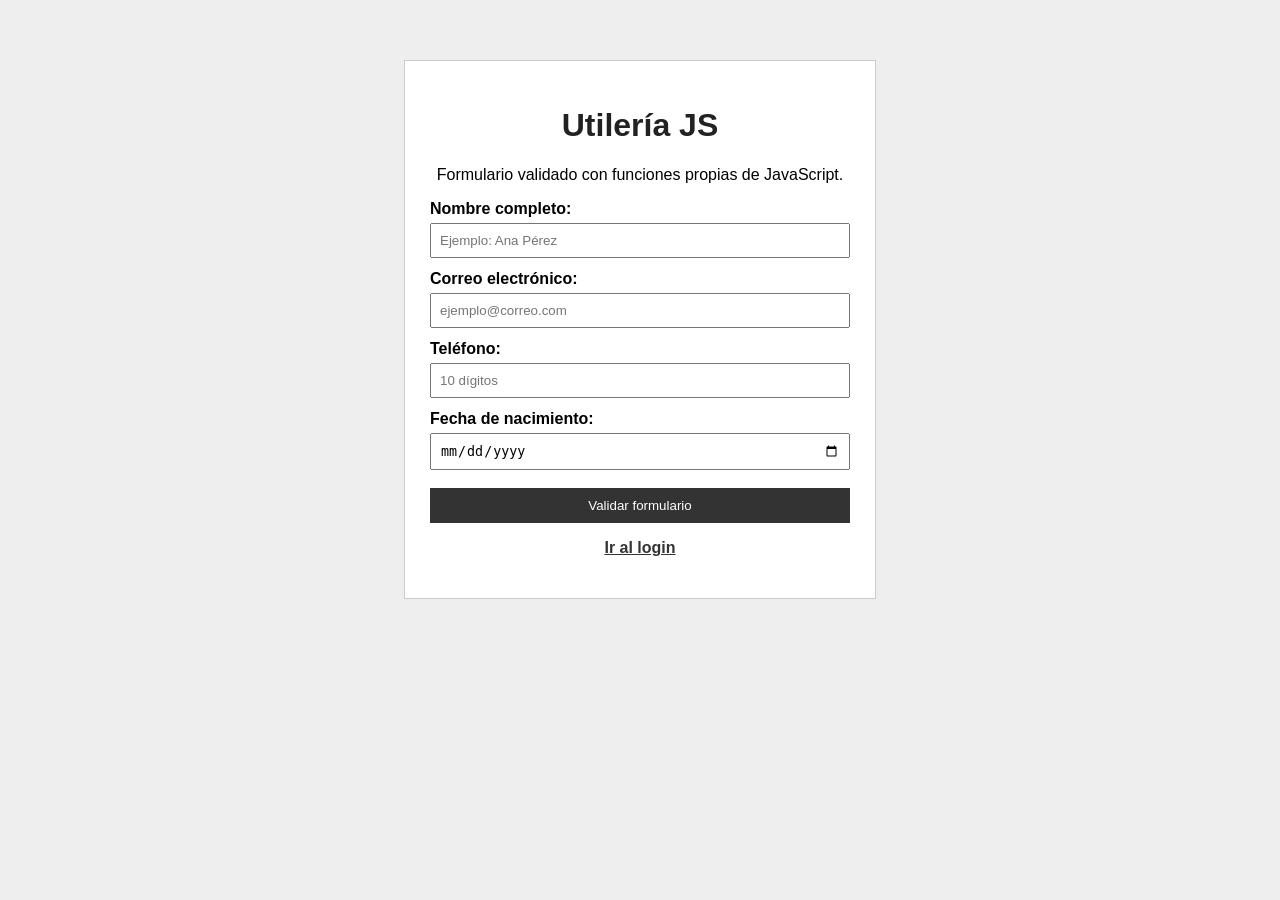
<file: index.html>
<!DOCTYPE html>
<html lang="es">
<head>
    <meta charset="UTF-8">
    <meta name="viewport" content="width=device-width, initial-scale=1.0">
    <title>Actividad 2 - Utilería JS</title>
    <link rel="stylesheet" href="CSS/styles.css">
</head>
<body>

    <main class="contenedor">
        <h1>Utilería JS</h1>
        <p>Formulario validado con funciones propias de JavaScript.</p>

        <form>
            <label for="nombre">Nombre completo:</label>
            <input type="text" id="nombre" placeholder="Ejemplo: Ana Pérez">

            <label for="correo">Correo electrónico:</label>
            <input type="text" id="correo" placeholder="ejemplo@correo.com">

            <label for="telefono">Teléfono:</label>
            <input type="text" id="telefono" placeholder="10 dígitos">

            <label for="fecha">Fecha de nacimiento:</label>
            <input type="date" id="fecha">

            <button type="button" onclick="validarFormulario()">Validar formulario</button>
        </form>

        <p id="mensaje"></p>

        <p class="enlace">
            <a href="login.html">Ir al login</a>
        </p>
    </main>

    <div id="modalEdad" class="modal">
        <div class="modal-contenido">
            <h2>Edad calculada</h2>
            <p id="resultadoEdad"></p>
            <button onclick="cerrarModal()">Cerrar</button>
        </div>
    </div>

    <script src="js/utileria.js"></script>

    <script>
        function validarFormulario() {
            let nombre = document.getElementById("nombre").value;
            let correo = document.getElementById("correo").value;
            let telefono = document.getElementById("telefono").value;
            let fecha = document.getElementById("fecha").value;
            let mensaje = document.getElementById("mensaje");

            nombre = limpiarEspacios(nombre);

            if (nombre === "" || correo === "" || telefono === "" || fecha === "") {
                mensaje.textContent = "Todos los campos son obligatorios.";
                mensaje.style.color = "red";
                return;
            }

            if (!soloLetras(nombre)) {
                mensaje.textContent = "El nombre solo debe contener letras.";
                mensaje.style.color = "red";
                return;
            }

            if (!validarCorreo(correo)) {
                mensaje.textContent = "El correo no tiene un formato válido.";
                mensaje.style.color = "red";
                return;
            }

            if (!validarLongitud(telefono, 10) || telefono.length !== 10) {
                mensaje.textContent = "El teléfono debe contener exactamente 10 números.";
                mensaje.style.color = "red";
                return;
            }

            let edad = calcularEdad(fecha);

            mensaje.textContent = "Formulario validado correctamente.";
            mensaje.style.color = "green";

            document.getElementById("resultadoEdad").textContent =
                "La edad calculada es: " + edad + " años. " +
                (esMayorDeEdad(fecha) ? "Es mayor de edad." : "No es mayor de edad.");

            document.getElementById("modalEdad").style.display = "flex";

            console.log("Nombre limpio:", nombre);
            console.log("Nombre en formato título:", convertirTitulo(nombre));
            console.log("Correo válido:", validarCorreo(correo));
            console.log("Teléfono válido:", validarLongitud(telefono, 10));
            console.log("Edad calculada:", edad);
            console.log("Mayor de edad:", esMayorDeEdad(fecha));
        }

        function cerrarModal() {
            document.getElementById("modalEdad").style.display = "none";
        }
    </script>

</body>
</html>
</file>
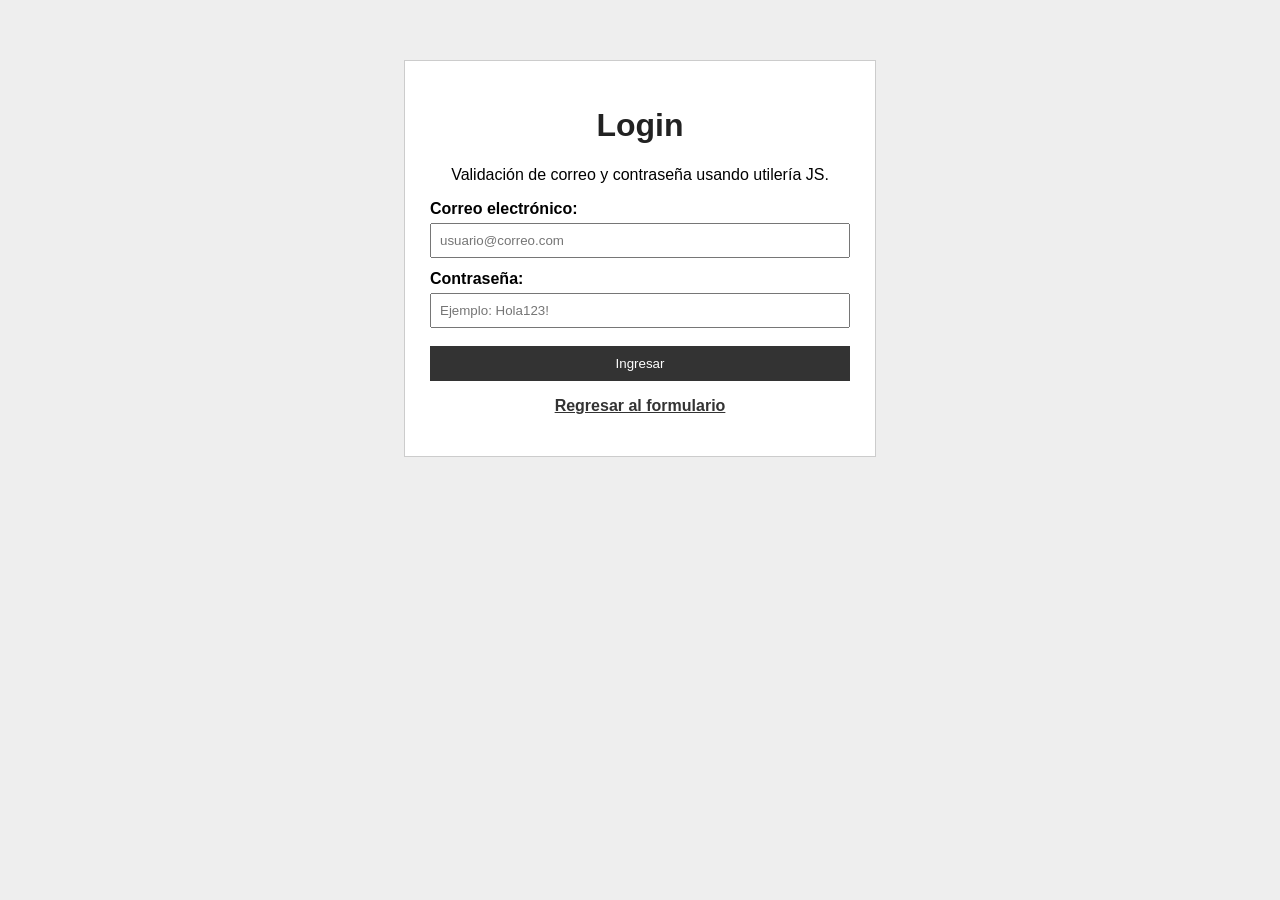
<file: login.html>
<!DOCTYPE html>
<html lang="es">
<head>
    <meta charset="UTF-8">
    <meta name="viewport" content="width=device-width, initial-scale=1.0">
    <title>Login - Utilería JS</title>
    <link rel="stylesheet" href="CSS/styles.css">
</head>
<body>

    <main class="contenedor">
        <h1>Login</h1>
        <p>Validación de correo y contraseña usando utilería JS.</p>

        <form>
            <label for="correoLogin">Correo electrónico:</label>
            <input type="text" id="correoLogin" placeholder="usuario@correo.com">

            <label for="passwordLogin">Contraseña:</label>
            <input type="password" id="passwordLogin" placeholder="Ejemplo: Hola123!">

            <button type="button" onclick="validarLogin()">Ingresar</button>
        </form>

        <p id="mensajeLogin"></p>

        <p class="enlace">
            <a href="index.html">Regresar al formulario</a>
        </p>
    </main>

    <script src="js/utileria.js"></script>

    <script>
        function validarLogin() {
            let correo = document.getElementById("correoLogin").value;
            let password = document.getElementById("passwordLogin").value;
            let mensaje = document.getElementById("mensajeLogin");

            if (correo === "" || password === "") {
                mensaje.textContent = "Debes llenar todos los campos.";
                mensaje.style.color = "red";
                return;
            }

            if (!validarCorreo(correo)) {
                mensaje.textContent = "El correo no es válido.";
                mensaje.style.color = "red";
                return;
            }

            if (!validarPassword(password)) {
                mensaje.textContent = "La contraseña debe tener mínimo 8 caracteres, mayúscula, minúscula, número y carácter especial.";
                mensaje.style.color = "red";
                return;
            }

            mensaje.textContent = "Login validado correctamente.";
            mensaje.style.color = "green";

            console.log("Correo ingresado:", correo);
            console.log("Correo válido:", validarCorreo(correo));
            console.log("Contraseña válida:", validarPassword(password));
        }
    </script>

</body>
</html>
</file>
<file: CSS/styles.css>
body {
    font-family: Arial, sans-serif;
    background-color: #eeeeee;
    margin: 0;
    padding: 0;
}

.contenedor {
    width: 420px;
    margin: 60px auto;
    background-color: white;
    padding: 25px;
    border: 1px solid #cccccc;
}

h1 {
    text-align: center;
    color: #222222;
}

p {
    text-align: center;
}

label {
    display: block;
    margin-top: 12px;
    font-weight: bold;
}

input {
    width: 100%;
    padding: 8px;
    margin-top: 5px;
    box-sizing: border-box;
}

button {
    width: 100%;
    margin-top: 18px;
    padding: 10px;
    background-color: #333333;
    color: white;
    border: none;
    cursor: pointer;
}

button:hover {
    background-color: #555555;
}

#mensaje,
#mensajeLogin {
    font-weight: bold;
    margin-top: 15px;
}

.enlace a {
    color: #333333;
    font-weight: bold;
}

/* Modal */
.modal {
    display: none;
    position: fixed;
    left: 0;
    top: 0;
    width: 100%;
    height: 100vh;
    background-color: rgba(0, 0, 0, 0.5);
    justify-content: center;
    align-items: center;
}

.modal-contenido {
    background-color: white;
    padding: 25px;
    width: 320px;
    text-align: center;
    border: 2px solid #333333;
}
</file>
